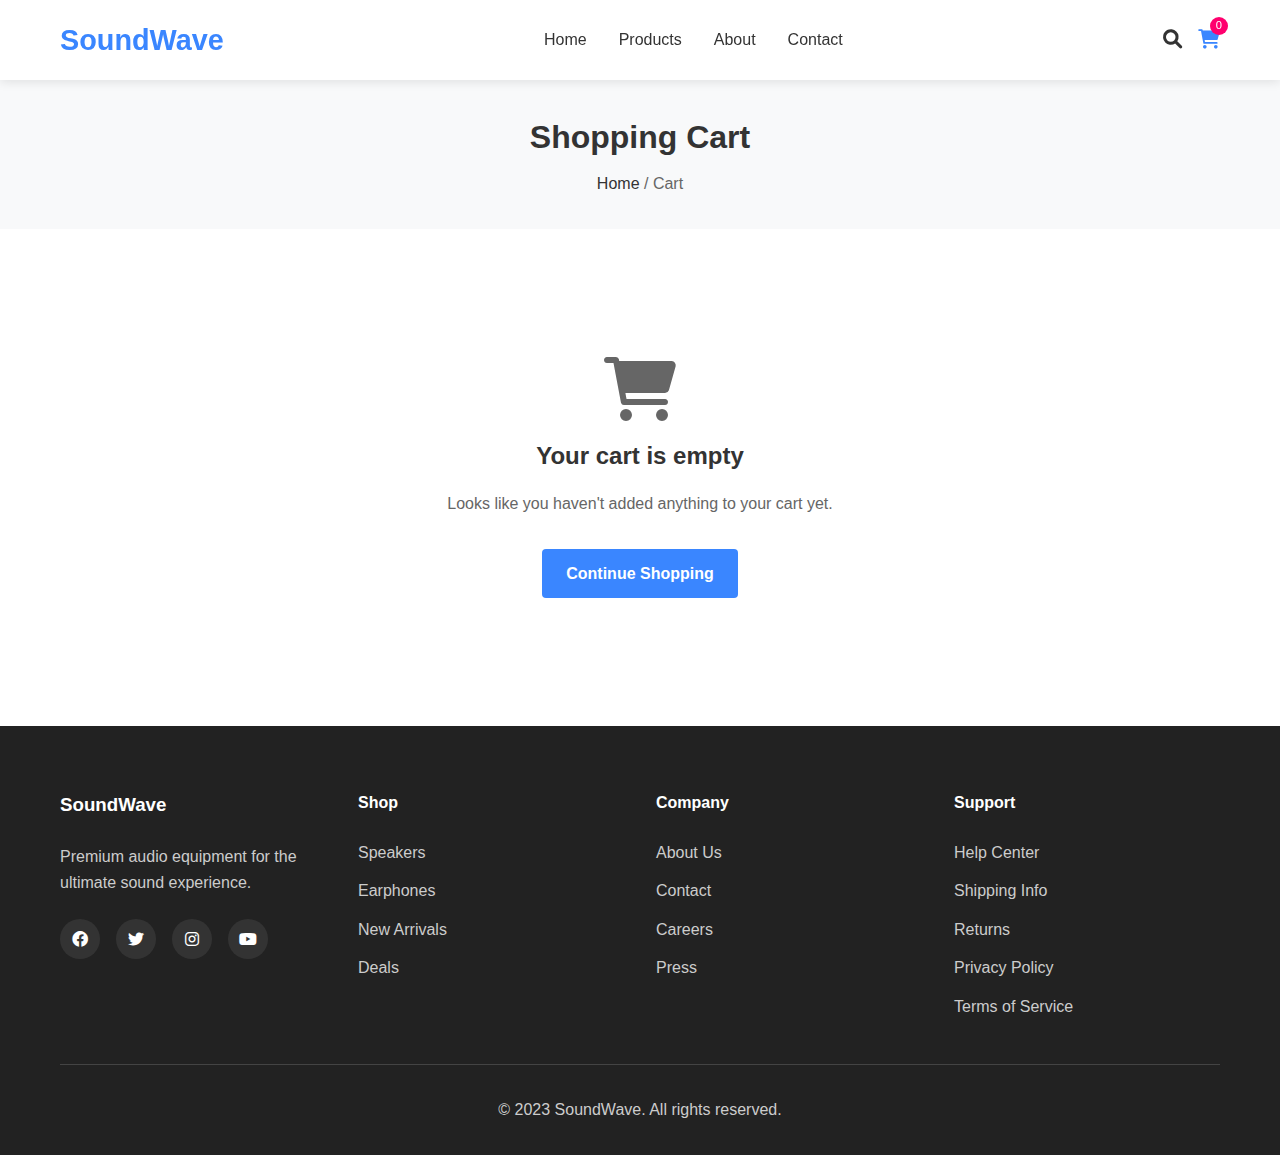
<file: cart.html>
<!DOCTYPE html>
<html lang="en">
<head>
    <meta charset="UTF-8">
    <meta name="viewport" content="width=device-width, initial-scale=1.0">
    <title>Shopping Cart - SoundWave</title>
    <link rel="stylesheet" href="styles.css">
    <link rel="stylesheet" href="https://cdnjs.cloudflare.com/ajax/libs/font-awesome/6.0.0-beta3/css/all.min.css">
</head>
<body>
    <header>
        <div class="container">
            <div class="logo">
                <h1>SoundWave</h1>
            </div>
            <nav>
                <ul class="nav-links">
                    <li><a href="index.html">Home</a></li>
                    <li><a href="products.html">Products</a></li>
                    <li><a href="#about">About</a></li>
                    <li><a href="#contact">Contact</a></li>
                </ul>
            </nav>
            <div class="nav-icons">
                <a href="#" id="search-icon"><i class="fas fa-search"></i></a>
                <a href="cart.html" id="cart-icon" class="active"><i class="fas fa-shopping-cart"></i><span id="cart-count">0</span></a>
                <a href="#" id="menu-toggle" class="mobile-only"><i class="fas fa-bars"></i></a>
            </div>
        </div>
    </header>

    <div class="mobile-menu">
        <ul>
            <li><a href="index.html">Home</a></li>
            <li><a href="products.html">Products</a></li>
            <li><a href="#about">About</a></li>
            <li><a href="#contact">Contact</a></li>
        </ul>
    </div>

    <section class="page-header">
        <div class="container">
            <h1>Shopping Cart</h1>
            <div class="breadcrumb">
                <a href="index.html">Home</a> / <span>Cart</span>
            </div>
        </div>
    </section>

    <section class="cart-section">
        <div class="container">
            <div id="cart-empty" class="cart-empty hidden">
                <i class="fas fa-shopping-cart fa-4x"></i>
                <h2>Your cart is empty</h2>
                <p>Looks like you haven't added anything to your cart yet.</p>
                <a href="products.html" class="btn">Continue Shopping</a>
            </div>
            
            <div id="cart-content" class="cart-content">
                <div class="cart-items">
                    <table class="cart-table">
                        <thead>
                            <tr>
                                <th>Product</th>
                                <th>Price</th>
                                <th>Quantity</th>
                                <th>Total</th>
                                <th></th>
                            </tr>
                        </thead>
                        <tbody id="cart-items">
                            <!-- Cart items will be loaded here via JavaScript -->
                        </tbody>
                    </table>
                </div>
                
                <div class="cart-actions">
                    <div class="coupon">
                        <input type="text" placeholder="Coupon code">
                        <button class="btn-secondary">Apply Coupon</button>
                    </div>
                    <button id="update-cart" class="btn-secondary">Update Cart</button>
                </div>
                
                <div class="cart-summary">
                    <h3>Cart Totals</h3>
                    <div class="summary-row">
                        <span>Subtotal</span>
                        <span id="cart-subtotal">$0.00</span>
                    </div>
                    <div class="summary-row">
                        <span>Shipping</span>
                        <span id="cart-shipping">$0.00</span>
                    </div>
                    <div class="summary-row total">
                        <span>Total</span>
                        <span id="cart-total">$0.00</span>
                    </div>
                    <a href="checkout.html" class="btn checkout-btn">Proceed to Checkout</a>
                </div>
            </div>
        </div>
    </section>

    <footer>
        <div class="container">
            <div class="footer-grid">
                <div class="footer-col">
                    <h3>SoundWave</h3>
                    <p>Premium audio equipment for the ultimate sound experience.</p>
                    <div class="social-icons">
                        <a href="#"><i class="fab fa-facebook"></i></a>
                        <a href="#"><i class="fab fa-twitter"></i></a>
                        <a href="#"><i class="fab fa-instagram"></i></a>
                        <a href="#"><i class="fab fa-youtube"></i></a>
                    </div>
                </div>
                <div class="footer-col">
                    <h4>Shop</h4>
                    <ul>
                        <li><a href="products.html?category=speakers">Speakers</a></li>
                        <li><a href="products.html?category=earphones">Earphones</a></li>
                        <li><a href="#">New Arrivals</a></li>
                        <li><a href="#">Deals</a></li>
                    </ul>
                </div>
                <div class="footer-col">
                    <h4>Company</h4>
                    <ul>
                        <li><a href="#about">About Us</a></li>
                        <li><a href="#contact">Contact</a></li>
                        <li><a href="#">Careers</a></li>
                        <li><a href="#">Press</a></li>
                    </ul>
                </div>
                <div class="footer-col">
                    <h4>Support</h4>
                    <ul>
                        <li><a href="#">Help Center</a></li>
                        <li><a href="#">Shipping Info</a></li>
                        <li><a href="#">Returns</a></li>
                        <li><a href="#">Privacy Policy</a></li>
                        <li><a href="#">Terms of Service</a></li>
                    </ul>
                </div>
            </div>
            <div class="footer-bottom">
                <p>&copy; 2023 SoundWave. All rights reserved.</p>
            </div>
        </div>
    </footer>

    <script src="script.js"></script>
</body>
</html>
</file>
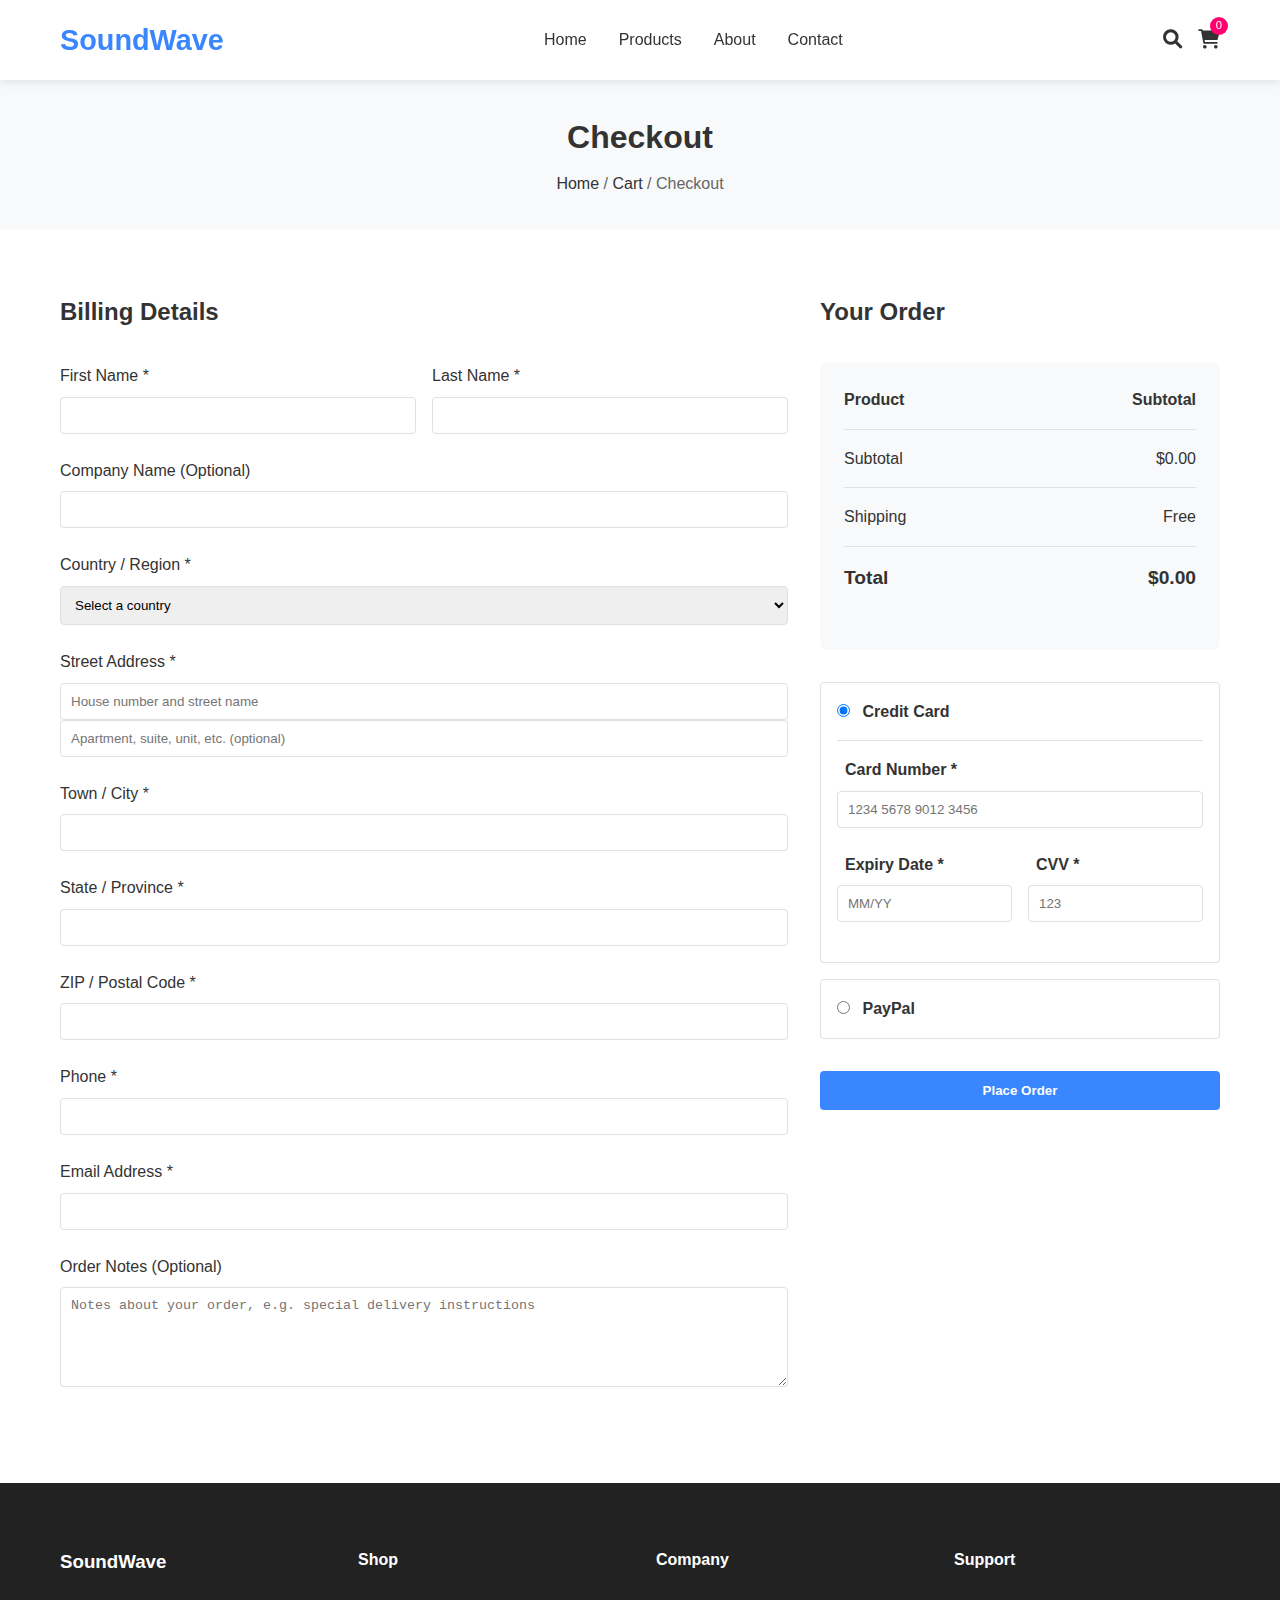
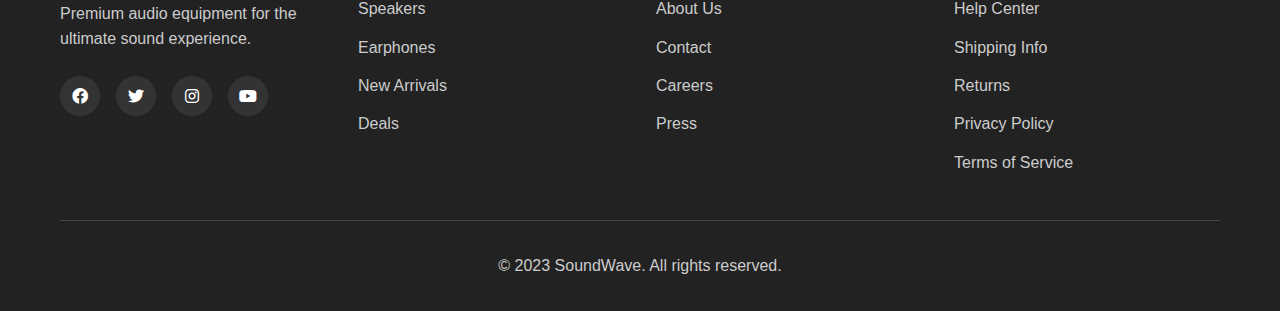
<file: checkout.html>
<!DOCTYPE html>
<html lang="en">
<head>
    <meta charset="UTF-8">
    <meta name="viewport" content="width=device-width, initial-scale=1.0">
    <title>Checkout - SoundWave</title>
    <link rel="stylesheet" href="styles.css">
    <link rel="stylesheet" href="https://cdnjs.cloudflare.com/ajax/libs/font-awesome/6.0.0-beta3/css/all.min.css">
</head>
<body>
    <header>
        <div class="container">
            <div class="logo">
                <h1>SoundWave</h1>
            </div>
            <nav>
                <ul class="nav-links">
                    <li><a href="index.html">Home</a></li>
                    <li><a href="products.html">Products</a></li>
                    <li><a href="#about">About</a></li>
                    <li><a href="#contact">Contact</a></li>
                </ul>
            </nav>
            <div class="nav-icons">
                <a href="#" id="search-icon"><i class="fas fa-search"></i></a>
                <a href="cart.html" id="cart-icon"><i class="fas fa-shopping-cart"></i><span id="cart-count">0</span></a>
                <a href="#" id="menu-toggle" class="mobile-only"><i class="fas fa-bars"></i></a>
            </div>
        </div>
    </header>

    <div class="mobile-menu">
        <ul>
            <li><a href="index.html">Home</a></li>
            <li><a href="products.html">Products</a></li>
            <li><a href="#about">About</a></li>
            <li><a href="#contact">Contact</a></li>
        </ul>
    </div>

    <section class="page-header">
        <div class="container">
            <h1>Checkout</h1>
            <div class="breadcrumb">
                <a href="index.html">Home</a> / <a href="cart.html">Cart</a> / <span>Checkout</span>
            </div>
        </div>
    </section>

    <section class="checkout-section">
        <div class="container">
            <div class="checkout-content">
                <div class="checkout-form">
                    <h2>Billing Details</h2>
                    <form id="checkout-form">
                        <div class="form-row">
                            <div class="form-group">
                                <label for="first-name">First Name *</label>
                                <input type="text" id="first-name" required>
                            </div>
                            <div class="form-group">
                                <label for="last-name">Last Name *</label>
                                <input type="text" id="last-name" required>
                            </div>
                        </div>
                        <div class="form-group">
                            <label for="company">Company Name (Optional)</label>
                            <input type="text" id="company">
                        </div>
                        <div class="form-group">
                            <label for="country">Country / Region *</label>
                            <select id="country" required>
                                <option value="">Select a country</option>
                                <option value="us">United States</option>
                                <option value="ca">Canada</option>
                                <option value="uk">United Kingdom</option>
                                <option value="au">Australia</option>
                            </select>
                        </div>
                        <div class="form-group">
                            <label for="street">Street Address *</label>
                            <input type="text" id="street" placeholder="House number and street name" required>
                            <input type="text" id="street2" placeholder="Apartment, suite, unit, etc. (optional)">
                        </div>
                        <div class="form-group">
                            <label for="city">Town / City *</label>
                            <input type="text" id="city" required>
                        </div>
                        <div class="form-group">
                            <label for="state">State / Province *</label>
                            <input type="text" id="state" required>
                        </div>
                        <div class="form-group">
                            <label for="zip">ZIP / Postal Code *</label>
                            <input type="text" id="zip" required>
                        </div>
                        <div class="form-group">
                            <label for="phone">Phone *</label>
                            <input type="tel" id="phone" required>
                        </div>
                        <div class="form-group">
                            <label for="email">Email Address *</label>
                            <input type="email" id="email" required>
                        </div>
                        <div class="form-group">
                            <label for="notes">Order Notes (Optional)</label>
                            <textarea id="notes" placeholder="Notes about your order, e.g. special delivery instructions"></textarea>
                        </div>
                    </form>
                </div>
                <div class="order-summary">
                    <h2>Your Order</h2>
                    <div class="summary-table">
                        <div class="summary-header">
                            <span>Product</span>
                            <span>Subtotal</span>
                        </div>
                        <div id="checkout-items">
                            <!-- Order items will be loaded here via JavaScript -->
                        </div>
                        <div class="summary-row">
                            <span>Subtotal</span>
                            <span id="checkout-subtotal">$0.00</span>
                        </div>
                        <div class="summary-row">
                            <span>Shipping</span>
                            <span id="checkout-shipping">$0.00</span>
                        </div>
                        <div class="summary-row total">
                            <span>Total</span>
                            <span id="checkout-total">$0.00</span>
                        </div>
                    </div>
                    <div class="payment-methods">
                        <div class="payment-method">
                            <input type="radio" id="payment-card" name="payment" value="card" checked>
                            <label for="payment-card">Credit Card</label>
                            <div class="payment-details">
                                <div class="form-group">
                                    <label for="card-number">Card Number *</label>
                                    <input type="text" id="card-number" placeholder="1234 5678 9012 3456" required>
                                </div>
                                <div class="form-row">
                                    <div class="form-group">
                                        <label for="expiry">Expiry Date *</label>
                                        <input type="text" id="expiry" placeholder="MM/YY" required>
                                    </div>
                                    <div class="form-group">
                                        <label for="cvv">CVV *</label>
                                        <input type="text" id="cvv" placeholder="123" required>
                                    </div>
                                </div>
                            </div>
                        </div>
                        <div class="payment-method">
                            <input type="radio" id="payment-paypal" name="payment" value="paypal">
                            <label for="payment-paypal">PayPal</label>
                        </div>
                    </div>
                    <button type="submit" class="btn place-order-btn" form="checkout-form">Place Order</button>
                </div>
            </div>
        </div>
    </section>

    <footer>
        <div class="container">
            <div class="footer-grid">
                <div class="footer-col">
                    <h3>SoundWave</h3>
                    <p>Premium audio equipment for the ultimate sound experience.</p>
                    <div class="social-icons">
                        <a href="#"><i class="fab fa-facebook"></i></a>
                        <a href="#"><i class="fab fa-twitter"></i></a>
                        <a href="#"><i class="fab fa-instagram"></i></a>
                        <a href="#"><i class="fab fa-youtube"></i></a>
                    </div>
                </div>
                <div class="footer-col">
                    <h4>Shop</h4>
                    <ul>
                        <li><a href="products.html?category=speakers">Speakers</a></li>
                        <li><a href="products.html?category=earphones">Earphones</a></li>
                        <li><a href="#">New Arrivals</a></li>
                        <li><a href="#">Deals</a></li>
                    </ul>
                </div>
                <div class="footer-col">
                    <h4>Company</h4>
                    <ul>
                        <li><a href="#about">About Us</a></li>
                        <li><a href="#contact">Contact</a></li>
                        <li><a href="#">Careers</a></li>
                        <li><a href="#">Press</a></li>
                    </ul>
                </div>
                <div class="footer-col">
                    <h4>Support</h4>
                    <ul>
                        <li><a href="#">Help Center</a></li>
                        <li><a href="#">Shipping Info</a></li>
                        <li><a href="#">Returns</a></li>
                        <li><a href="#">Privacy Policy</a></li>
                        <li><a href="#">Terms of Service</a></li>
                    </ul>
                </div>
            </div>
            <div class="footer-bottom">
                <p>&copy; 2023 SoundWave. All rights reserved.</p>
            </div>
        </div>
    </footer>

    <script src="script.js"></script>
</body>
</html>
</file>
<file: styles.css>
/* Base Styles */
:root {
    --primary-color: #3a86ff;
    --secondary-color: #ff006e;
    --accent-color: #8338ec;
    --text-color: #333;
    --light-text: #666;
    --lighter-text: #999;
    --background-color: #fff;
    --light-background: #f8f9fa;
    --border-color: #e1e1e1;
    --success-color: #28a745;
    --error-color: #dc3545;
    --warning-color: #ffc107;
    --box-shadow: 0 2px 10px rgba(0, 0, 0, 0.1);
    --transition: all 0.3s ease;
}

* {
    margin: 0;
    padding: 0;
    box-sizing: border-box;
}

body {
    font-family: 'Segoe UI', Tahoma, Geneva, Verdana, sans-serif;
    color: var(--text-color);
    line-height: 1.6;
}

a {
    text-decoration: none;
    color: inherit;
}

ul {
    list-style: none;
}

img {
    max-width: 100%;
    height: auto;
}

.container {
    width: 100%;
    max-width: 1200px;
    margin: 0 auto;
    padding: 0 20px;
}

.hidden {
    display: none !important;
}

.section-title {
    font-size: 2rem;
    font-weight: 700;
    text-align: center;
    margin-bottom: 2rem;
}

/* Buttons */
.btn {
    display: inline-block;
    background-color: var(--primary-color);
    color: white;
    padding: 12px 24px;
    border-radius: 4px;
    font-weight: 600;
    cursor: pointer;
    transition: var(--transition);
    border: none;
    text-align: center;
}

.btn:hover {
    background-color: #2a75e6;
    transform: translateY(-2px);
}

.btn-secondary {
    background-color: transparent;
    color: var(--text-color);
    border: 1px solid var(--border-color);
}

.btn-secondary:hover {
    background-color: var(--light-background);
    transform: translateY(-2px);
}

/* Header */
header {
    background-color: var(--background-color);
    box-shadow: var(--box-shadow);
    position: sticky;
    top: 0;
    z-index: 100;
}

header .container {
    display: flex;
    justify-content: space-between;
    align-items: center;
    height: 80px;
}

.logo h1 {
    font-size: 1.8rem;
    font-weight: 700;
    color: var(--primary-color);
}

.nav-links {
    display: flex;
    gap: 2rem;
}

.nav-links a {
    font-weight: 500;
    transition: var(--transition);
}

.nav-links a:hover, .nav-links a.active {
    color: var(--primary-color);
}

.nav-icons {
    display: flex;
    gap: 1rem;
    align-items: center;
}

.nav-icons a {
    font-size: 1.2rem;
    transition: var(--transition);
    position: relative;
}

.nav-icons a:hover, .nav-icons a.active {
    color: var(--primary-color);
}

#cart-count {
    position: absolute;
    top: -8px;
    right: -8px;
    background-color: var(--secondary-color);
    color: white;
    font-size: 0.7rem;
    width: 18px;
    height: 18px;
    border-radius: 50%;
    display: flex;
    justify-content: center;
    align-items: center;
}

.mobile-only {
    display: none;
}

.mobile-menu {
    display: none;
    background-color: var(--background-color);
    padding: 1rem;
    box-shadow: var(--box-shadow);
}

.mobile-menu ul {
    display: flex;
    flex-direction: column;
    gap: 1rem;
}

/* Hero Section */
.hero {
    background-image: linear-gradient(rgba(0, 0, 0, 0.7), rgba(0, 0, 0, 0.7)), url('https://placehold.co/1200x600?text=Premium+Audio');
    background-size: cover;
    background-position: center;
    color: white;
    padding: 6rem 0;
    text-align: center;
}

.hero-content {
    max-width: 800px;
    margin: 0 auto;
}

.hero h1 {
    font-size: 3rem;
    margin-bottom: 1rem;
}

.hero p {
    font-size: 1.2rem;
    margin-bottom: 2rem;
}

/* Featured Categories */
.featured-categories {
    padding: 4rem 0;
}

.category-grid {
    display: grid;
    grid-template-columns: repeat(auto-fit, minmax(300px, 1fr));
    gap: 2rem;
}

.category-card {
    text-align: center;
    padding: 2rem;
    border-radius: 8px;
    transition: var(--transition);
    border: 1px solid var(--border-color);
}

.category-card:hover {
    transform: translateY(-5px);
    box-shadow: var(--box-shadow);
}

.category-card img {
    width: 100%;
    border-radius: 8px;
    margin-bottom: 1rem;
}

.category-card h3 {
    margin-bottom: 1rem;
}

/* Featured Products */
.featured-products {
    padding: 4rem 0;
    background-color: var(--light-background);
}

.product-grid {
    display: grid;
    grid-template-columns: repeat(auto-fill, minmax(250px, 1fr));
    gap: 2rem;
}

.product-card {
    background-color: var(--background-color);
    border-radius: 8px;
    overflow: hidden;
    transition: var(--transition);
    box-shadow: var(--box-shadow);
}

.product-card:hover {
    transform: translateY(-5px);
}

.product-image {
    position: relative;
    overflow: hidden;
    height: 200px;
}

.product-image img {
    width: 100%;
    height: 100%;
    object-fit: cover;
    transition: var(--transition);
}

.product-card:hover .product-image img {
    transform: scale(1.05);
}

.product-actions {
    position: absolute;
    bottom: -50px;
    left: 0;
    right: 0;
    display: flex;
    justify-content: center;
    gap: 0.5rem;
    padding: 0.5rem;
    background-color: rgba(255, 255, 255, 0.9);
    transition: var(--transition);
}

.product-card:hover .product-actions {
    bottom: 0;
}

.product-action-btn {
    width: 40px;
    height: 40px;
    border-radius: 50%;
    background-color: var(--background-color);
    display: flex;
    justify-content: center;
    align-items: center;
    cursor: pointer;
    transition: var(--transition);
    border: 1px solid var(--border-color);
}

.product-action-btn:hover {
    background-color: var(--primary-color);
    color: white;
}

.product-info {
    padding: 1rem;
}

.product-category {
    color: var(--lighter-text);
    font-size: 0.9rem;
    margin-bottom: 0.5rem;
}

.product-title {
    font-weight: 600;
    margin-bottom: 0.5rem;
    display: -webkit-box;
    -webkit-line-clamp: 2;
    -webkit-box-orient: vertical;
    overflow: hidden;
}

.product-price {
    font-weight: 700;
    color: var(--primary-color);
    display: flex;
    align-items: center;
    gap: 0.5rem;
}

.original-price {
    text-decoration: line-through;
    color: var(--lighter-text);
    font-weight: 400;
}

/* Benefits Section */
.benefits {
    padding: 4rem 0;
}

.benefits-grid {
    display: grid;
    grid-template-columns: repeat(auto-fit, minmax(200px, 1fr));
    gap: 2rem;
}

.benefit-card {
    text-align: center;
    padding: 2rem;
}

.benefit-card i {
    font-size: 2.5rem;
    color: var(--primary-color);
    margin-bottom: 1rem;
}

.benefit-card h3 {
    margin-bottom: 0.5rem;
}

/* About Section */
.about {
    padding: 4rem 0;
    background-color: var(--light-background);
}

.about-content {
    display: grid;
    grid-template-columns: 1fr 1fr;
    gap: 4rem;
    align-items: center;
}

.about-text h2 {
    margin-bottom: 1.5rem;
}

.about-text p {
    margin-bottom: 1.5rem;
}

.about-image img {
    border-radius: 8px;
    box-shadow: var(--box-shadow);
}

/* Newsletter Section */
.newsletter {
    padding: 4rem 0;
    text-align: center;
}

.newsletter p {
    max-width: 600px;
    margin: 0 auto 2rem;
}

.newsletter-form {
    display: flex;
    max-width: 500px;
    margin: 0 auto;
}

.newsletter-form input {
    flex: 1;
    padding: 12px;
    border: 1px solid var(--border-color);
    border-radius: 4px 0 0 4px;
}

.newsletter-form .btn {
    border-radius: 0 4px 4px 0;
}

/* Footer */
footer {
    background-color: #222;
    color: white;
    padding: 4rem 0 2rem;
}

.footer-grid {
    display: grid;
    grid-template-columns: repeat(auto-fit, minmax(200px, 1fr));
    gap: 2rem;
    margin-bottom: 2rem;
}

.footer-col h3, .footer-col h4 {
    margin-bottom: 1.5rem;
    color: white;
}

.footer-col p {
    margin-bottom: 1.5rem;
    color: #ccc;
}

.social-icons {
    display: flex;
    gap: 1rem;
}

.social-icons a {
    width: 40px;
    height: 40px;
    border-radius: 50%;
    background-color: #333;
    display: flex;
    justify-content: center;
    align-items: center;
    transition: var(--transition);
}

.social-icons a:hover {
    background-color: var(--primary-color);
    transform: translateY(-3px);
}

.footer-col ul li {
    margin-bottom: 0.8rem;
}

.footer-col ul li a {
    color: #ccc;
    transition: var(--transition);
}

.footer-col ul li a:hover {
    color: white;
    padding-left: 5px;
}

.footer-bottom {
    text-align: center;
    padding-top: 2rem;
    border-top: 1px solid #444;
    color: #ccc;
}

/* Page Header */
.page-header {
    background-color: var(--light-background);
    padding: 2rem 0;
    text-align: center;
}

.breadcrumb {
    color: var(--light-text);
    margin-top: 0.5rem;
}

.breadcrumb a {
    color: var(--text-color);
}

.breadcrumb a:hover {
    color: var(--primary-color);
}

/* Products Page */
.products-section {
    padding: 4rem 0;
}

.products-layout {
    display: grid;
    grid-template-columns: 250px 1fr;
    gap: 2rem;
}

.filters {
    background-color: var(--light-background);
    padding: 1.5rem;
    border-radius: 8px;
    align-self: start;
}

.filter-group {
    margin-bottom: 1.5rem;
}

.filter-group h3 {
    margin-bottom: 1rem;
    font-size: 1.1rem;
}

.filter-group ul {
    display: flex;
    flex-direction: column;
    gap: 0.5rem;
}

.filter-group li {
    display: flex;
    align-items: center;
    gap: 0.5rem;
}

.price-inputs {
    display: flex;
    align-items: center;
    gap: 0.5rem;
    margin-bottom: 1rem;
}

.price-inputs input {
    width: 80px;
    padding: 8px;
    border: 1px solid var(--border-color);
    border-radius: 4px;
}

#sort-by {
    width: 100%;
    padding: 8px;
    border: 1px solid var(--border-color);
    border-radius: 4px;
}

.products-header {
    display: flex;
    justify-content: space-between;
    align-items: center;
    margin-bottom: 2rem;
}

/* Product Detail Page */
.product-detail {
    padding: 4rem 0;
}

.product-detail-content {
    display: grid;
    grid-template-columns: 1fr 1fr;
    gap: 2rem;
    margin-top: 2rem;
}

.product-gallery {
    position: relative;
}

.main-image {
    margin-bottom: 1rem;
    border-radius: 8px;
    overflow: hidden;
}

.thumbnail-grid {
    display: grid;
    grid-template-columns: repeat(4, 1fr);
    gap: 0.5rem;
}

.thumbnail {
    border-radius: 4px;
    overflow: hidden;
    cursor: pointer;
    border: 2px solid transparent;
}

.thumbnail.active {
    border-color: var(--primary-color);
}

.product-info-detail h1 {
    font-size: 2rem;
    margin-bottom: 1rem;
}

.product-price-detail {
    font-size: 1.5rem;
    font-weight: 700;
    color: var(--primary-color);
    margin-bottom: 1rem;
    display: flex;
    align-items: center;
    gap: 1rem;
}

.product-description {
    margin-bottom: 2rem;
}

.product-meta {
    margin-bottom: 2rem;
}

.meta-item {
    display: flex;
    gap: 0.5rem;
    margin-bottom: 0.5rem;
}

.meta-label {
    font-weight: 600;
}

.quantity-selector {
    display: flex;
    align-items: center;
    margin-bottom: 2rem;
}

.quantity-btn {
    width: 40px;
    height: 40px;
    display: flex;
    justify-content: center;
    align-items: center;
    background-color: var(--light-background);
    border: 1px solid var(--border-color);
    cursor: pointer;
}

.quantity-input {
    width: 60px;
    height: 40px;
    text-align: center;
    border: 1px solid var(--border-color);
    border-left: none;
    border-right: none;
}

.add-to-cart-btn {
    width: 100%;
    margin-bottom: 1rem;
}

.product-actions-detail {
    display: flex;
    gap: 1rem;
}

.action-btn {
    display: flex;
    align-items: center;
    gap: 0.5rem;
    color: var(--light-text);
    transition: var(--transition);
}

.action-btn:hover {
    color: var(--primary-color);
}

.related-products {
    padding: 4rem 0;
    background-color: var(--light-background);
}

/* Cart Page */
.cart-section {
    padding: 4rem 0;
}

.cart-empty {
    text-align: center;
    padding: 4rem 0;
}

.cart-empty i {
    color: var(--light-text);
    margin-bottom: 1rem;
}

.cart-empty h2 {
    margin-bottom: 1rem;
}

.cart-empty p {
    margin-bottom: 2rem;
    color: var(--light-text);
}

.cart-table {
    width: 100%;
    border-collapse: collapse;
    margin-bottom: 2rem;
}

.cart-table th {
    text-align: left;
    padding: 1rem;
    background-color: var(--light-background);
    border-bottom: 1px solid var(--border-color);
}

.cart-table td {
    padding: 1rem;
    border-bottom: 1px solid var(--border-color);
}

.cart-product {
    display: flex;
    align-items: center;
    gap: 1rem;
}

.cart-product img {
    width: 80px;
    height: 80px;
    object-fit: cover;
    border-radius: 4px;
}

.cart-quantity {
    display: flex;
    align-items: center;
}

.remove-btn {
    color: var(--error-color);
    cursor: pointer;
    transition: var(--transition);
}

.remove-btn:hover {
    transform: scale(1.1);
}

.cart-actions {
    display: flex;
    justify-content: space-between;
    margin-bottom: 2rem;
}

.coupon {
    display: flex;
    gap: 0.5rem;
}

.coupon input {
    padding: 8px 12px;
    border: 1px solid var(--border-color);
    border-radius: 4px;
}

.cart-summary {
    background-color: var(--light-background);
    padding: 2rem;
    border-radius: 8px;
    max-width: 400px;
    margin-left: auto;
}

.cart-summary h3 {
    margin-bottom: 1.5rem;
    font-size: 1.5rem;
}

.summary-row {
    display: flex;
    justify-content: space-between;
    margin-bottom: 1rem;
    padding-bottom: 1rem;
    border-bottom: 1px solid var(--border-color);
}

.summary-row.total {
    font-weight: 700;
    font-size: 1.2rem;
    border-bottom: none;
}

.checkout-btn {
    width: 100%;
}

/* Checkout Page */
.checkout-section {
    padding: 4rem 0;
}

.checkout-content {
    display: grid;
    grid-template-columns: 1fr 400px;
    gap: 2rem;
}

.checkout-form h2, .order-summary h2 {
    margin-bottom: 2rem;
    font-size: 1.5rem;
}

.form-row {
    display: grid;
    grid-template-columns: 1fr 1fr;
    gap: 1rem;
}

.form-group {
    margin-bottom: 1.5rem;
}

.form-group label {
    display: block;
    margin-bottom: 0.5rem;
    font-weight: 500;
}

.form-group input, .form-group select, .form-group textarea {
    width: 100%;
    padding: 10px;
    border: 1px solid var(--border-color);
    border-radius: 4px;
}

.form-group textarea {
    height: 100px;
    resize: vertical;
}

.summary-table {
    background-color: var(--light-background);
    border-radius: 8px;
    padding: 1.5rem;
    margin-bottom: 2rem;
}

.summary-header {
    display: flex;
    justify-content: space-between;
    padding-bottom: 1rem;
    margin-bottom: 1rem;
    border-bottom: 1px solid var(--border-color);
    font-weight: 600;
}

.checkout-item {
    display: flex;
    justify-content: space-between;
    margin-bottom: 1rem;
    padding-bottom: 1rem;
    border-bottom: 1px solid var(--border-color);
}

.checkout-item-name {
    display: flex;
    align-items: center;
    gap: 0.5rem;
}

.payment-methods {
    margin-bottom: 2rem;
}

.payment-method {
    margin-bottom: 1rem;
    padding: 1rem;
    border: 1px solid var(--border-color);
    border-radius: 4px;
}

.payment-method label {
    font-weight: 600;
    margin-left: 0.5rem;
}

.payment-details {
    margin-top: 1rem;
    padding-top: 1rem;
    border-top: 1px solid var(--border-color);
}

.place-order-btn {
    width: 100%;
}

/* Responsive Styles */
@media (max-width: 992px) {
    .about-content, .product-detail-content, .checkout-content {
        grid-template-columns: 1fr;
    }
    
    .cart-summary {
        margin: 0 auto;
    }
}

@media (max-width: 768px) {
    .nav-links {
        display: none;
    }
    
    .mobile-only {
        display: block;
    }
    
    .mobile-menu.active {
        display: block;
    }
    
    .products-layout {
        grid-template-columns: 1fr;
    }
    
    .filters {
        display: none;
    }
    
    .filters.active {
        display: block;
        position: fixed;
        top: 0;
        left: 0;
        right: 0;
        bottom: 0;
        z-index: 1000;
        overflow-y: auto;
    }
    
    .cart-table thead {
        display: none;
    }
    
    .cart-table, .cart-table tbody, .cart-table tr, .cart-table td {
        display: block;
        width: 100%;
    }
    
    .cart-table tr {
        margin-bottom: 1rem;
        border: 1px solid var(--border-color);
        border-radius: 8px;
        padding: 1rem;
    }
    
    .cart-table td {
        display: flex;
        justify-content: space-between;
        align-items: center;
        border-bottom: none;
        padding: 0.5rem 0;
    }
    
    .cart-table td::before {
        content: attr(data-label);
        font-weight: 600;
    }
    
    .cart-product {
        flex-direction: column;
        align-items: flex-start;
    }
}

@media (max-width: 576px) {
    .hero h1 {
        font-size: 2rem;
    }
    
    .cart-actions {
        flex-direction: column;
        gap: 1rem;
    }
    
    .coupon {
        width: 100%;
    }
    
    .coupon input {
        flex: 1;
    }
    
    .form-row {
        grid-template-columns: 1fr;
    }
}
</file>
